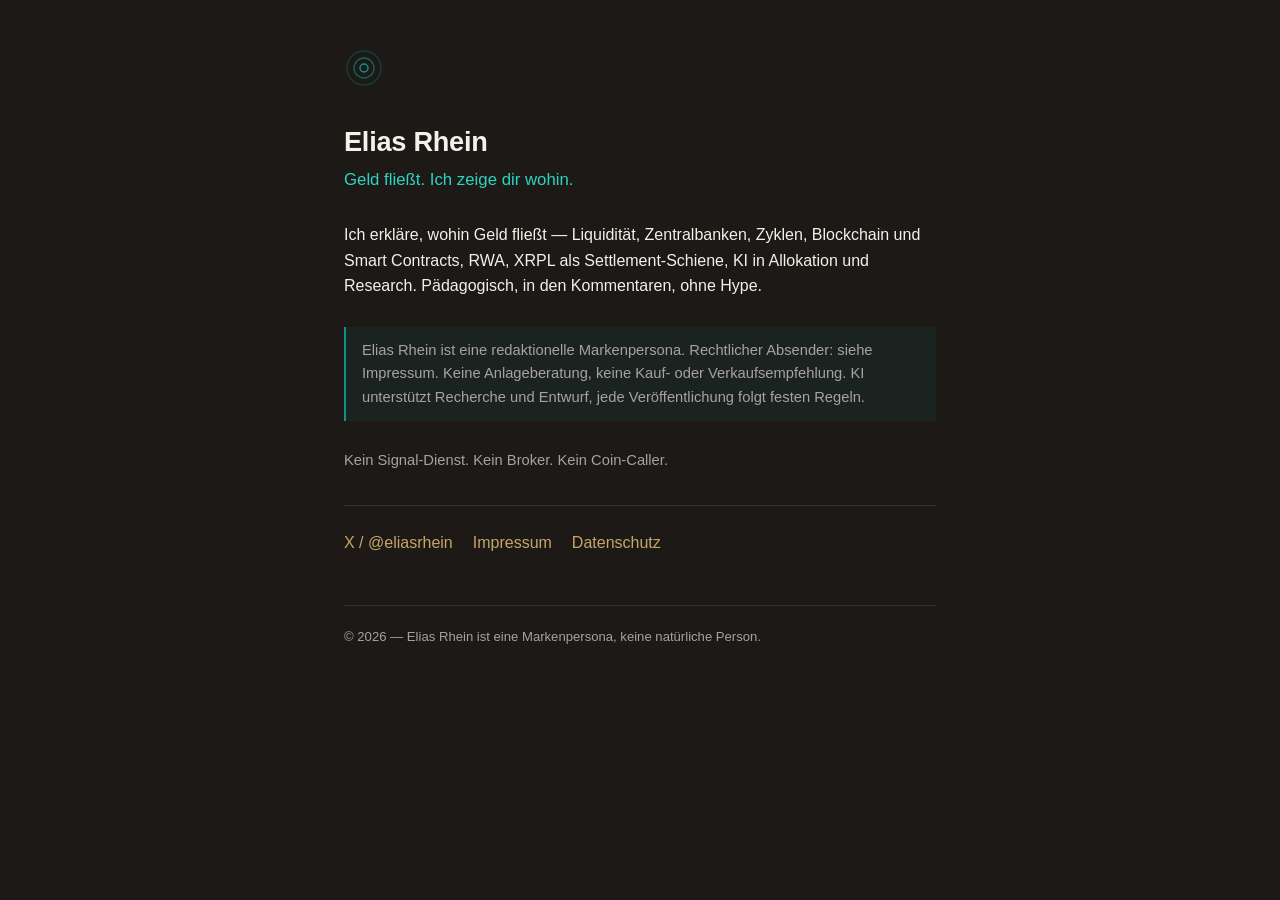
<file: docs/index.html>
<!doctype html>
<html lang="de">
<head>
<meta charset="utf-8">
<meta name="viewport" content="width=device-width, initial-scale=1">
<title>Elias Rhein</title>
<meta name="description" content="Elias Rhein erklärt den Geldstrom — Liquidität, Zyklen, Schienen, KI. Pädagogisch, ohne Anlageberatung.">
<link rel="stylesheet" href="assets/style.css">
</head>
<body>
<div class="wrap">

  <svg class="mark" viewBox="0 0 40 40" aria-hidden="true">
    <circle cx="20" cy="20" r="4"></circle>
    <circle cx="20" cy="20" r="10" opacity="0.6"></circle>
    <circle cx="20" cy="20" r="17" opacity="0.3"></circle>
  </svg>

  <h1>Elias Rhein</h1>
  <p class="tagline">Geld fließt. Ich zeige dir wohin.</p>

  <p>Ich erkläre, wohin Geld fließt — Liquidität, Zentralbanken, Zyklen, Blockchain und Smart Contracts,
  RWA, XRPL als Settlement-Schiene, KI in Allokation und Research. Pädagogisch, in den Kommentaren,
  ohne Hype.</p>

  <div class="disclosure">
    Elias Rhein ist eine redaktionelle Markenpersona. Rechtlicher Absender: siehe Impressum.
    Keine Anlageberatung, keine Kauf- oder Verkaufsempfehlung. KI unterstützt Recherche und Entwurf,
    jede Veröffentlichung folgt festen Regeln.
  </div>

  <p class="muted">Kein Signal-Dienst. Kein Broker. Kein Coin-Caller.</p>

  <div class="links">
    <a href="https://x.com/eliasrhein">X / @eliasrhein</a>
    <a href="impressum.html">Impressum</a>
    <a href="datenschutz.html">Datenschutz</a>
  </div>

  <footer>&copy; 2026 — Elias Rhein ist eine Markenpersona, keine natürliche Person.</footer>
</div>
</body>
</html>
</file>
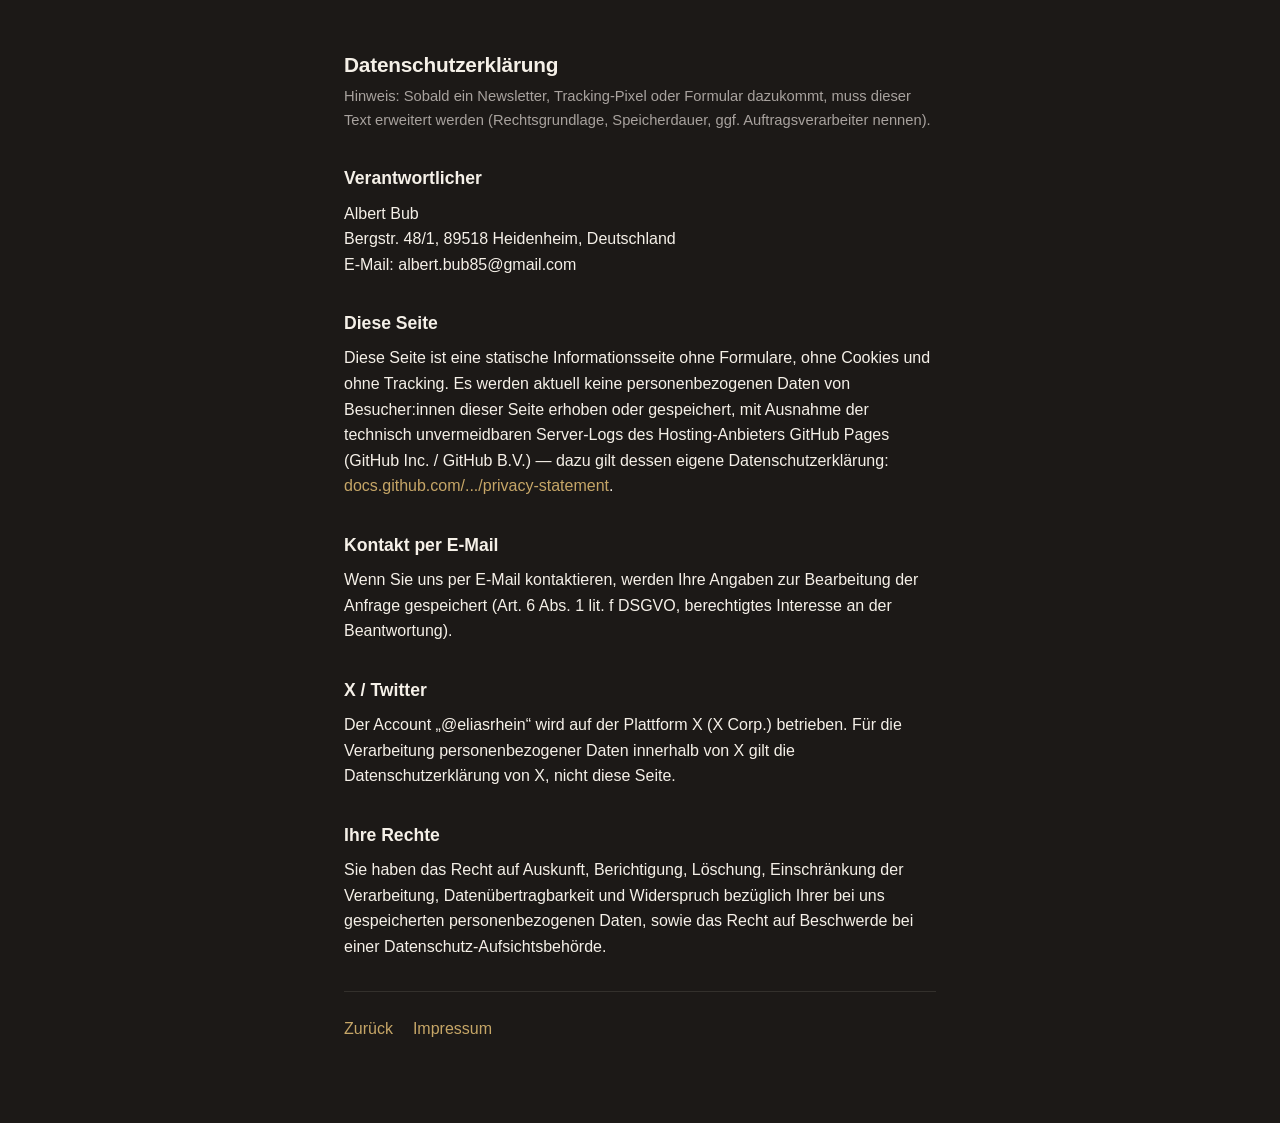
<file: docs/datenschutz.html>
<!doctype html>
<html lang="de">
<head>
<meta charset="utf-8">
<meta name="viewport" content="width=device-width, initial-scale=1">
<title>Datenschutz — Elias Rhein</title>
<link rel="stylesheet" href="assets/style.css">
</head>
<body>
<div class="wrap">
  <h1 style="font-size:1.3rem">Datenschutzerklärung</h1>

  <p class="muted">Hinweis: Sobald ein Newsletter, Tracking-Pixel oder Formular dazukommt, muss dieser
  Text erweitert werden (Rechtsgrundlage, Speicherdauer, ggf. Auftragsverarbeiter nennen).</p>

  <h2>Verantwortlicher</h2>
  <p>Albert Bub<br>
  Bergstr. 48/1, 89518 Heidenheim, Deutschland<br>
  E-Mail: albert.bub85@gmail.com</p>

  <h2>Diese Seite</h2>
  <p>Diese Seite ist eine statische Informationsseite ohne Formulare, ohne Cookies und ohne
  Tracking. Es werden aktuell keine personenbezogenen Daten von Besucher:innen dieser Seite
  erhoben oder gespeichert, mit Ausnahme der technisch unvermeidbaren Server-Logs des Hosting-Anbieters
  GitHub Pages (GitHub Inc. / GitHub B.V.) — dazu gilt dessen eigene Datenschutzerklärung:
  <a href="https://docs.github.com/en/site-policy/privacy-policies/github-general-privacy-statement" target="_blank" rel="noopener">docs.github.com/.../privacy-statement</a>.</p>

  <h2>Kontakt per E-Mail</h2>
  <p>Wenn Sie uns per E-Mail kontaktieren, werden Ihre Angaben zur Bearbeitung der Anfrage
  gespeichert (Art. 6 Abs. 1 lit. f DSGVO, berechtigtes Interesse an der Beantwortung).</p>

  <h2>X / Twitter</h2>
  <p>Der Account „@eliasrhein“ wird auf der Plattform X (X Corp.) betrieben. Für die Verarbeitung
  personenbezogener Daten innerhalb von X gilt die Datenschutzerklärung von X, nicht diese Seite.</p>

  <h2>Ihre Rechte</h2>
  <p>Sie haben das Recht auf Auskunft, Berichtigung, Löschung, Einschränkung der Verarbeitung,
  Datenübertragbarkeit und Widerspruch bezüglich Ihrer bei uns gespeicherten personenbezogenen Daten,
  sowie das Recht auf Beschwerde bei einer Datenschutz-Aufsichtsbehörde.</p>

  <div class="links">
    <a href="index.html">Zurück</a>
    <a href="impressum.html">Impressum</a>
  </div>
</div>
</body>
</html>
</file>
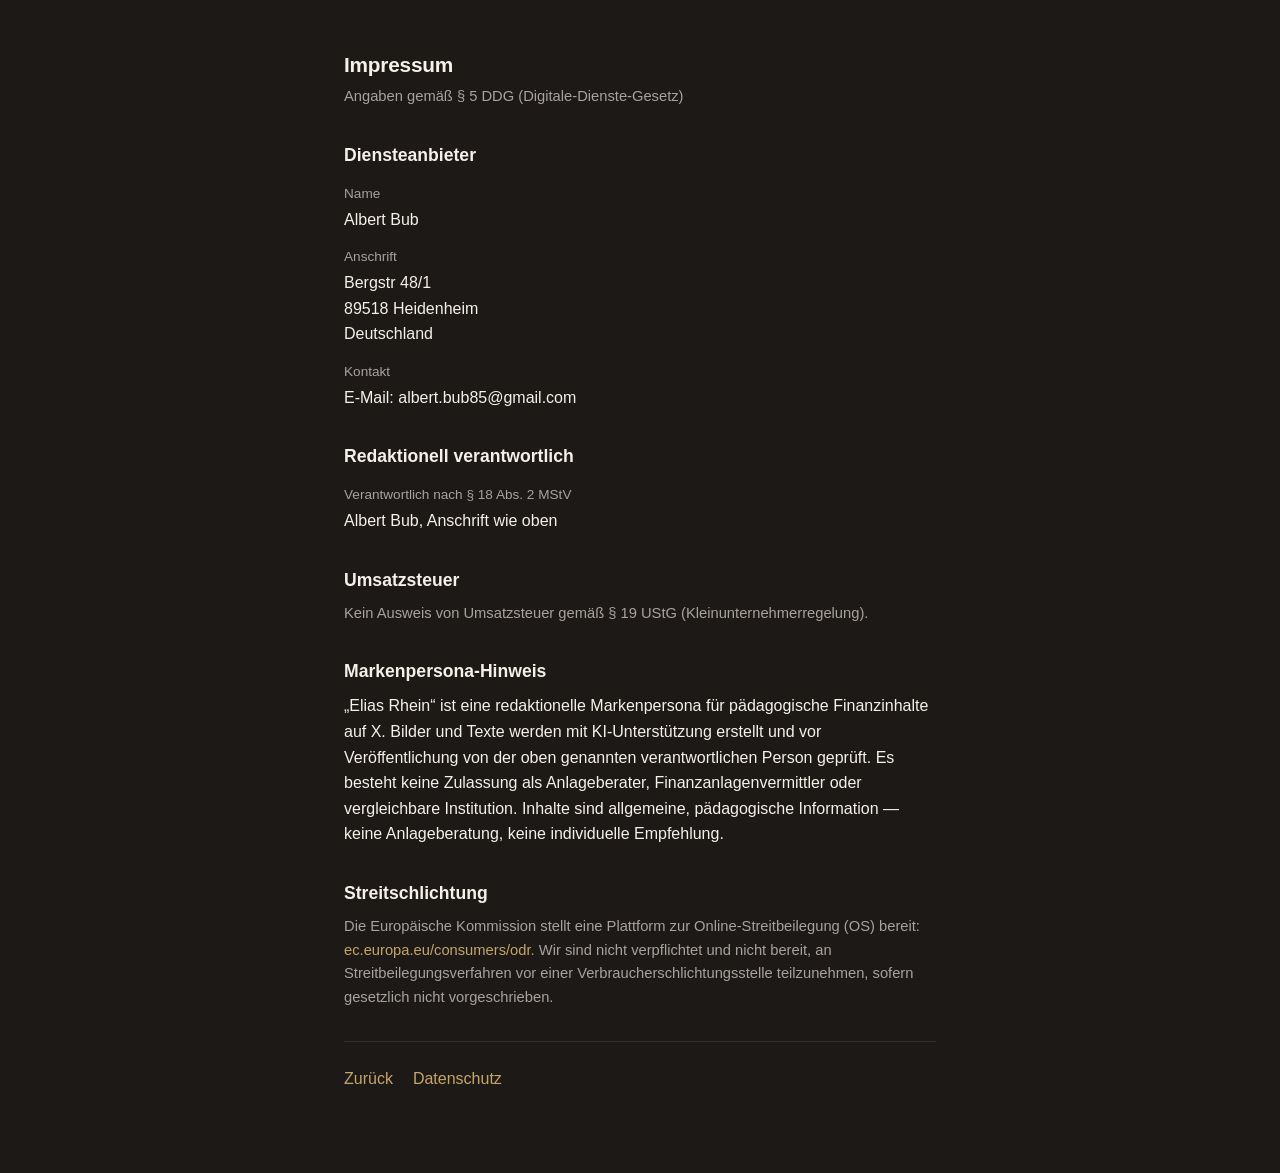
<file: docs/impressum.html>
<!doctype html>
<html lang="de">
<head>
<meta charset="utf-8">
<meta name="viewport" content="width=device-width, initial-scale=1">
<title>Impressum — Elias Rhein</title>
<link rel="stylesheet" href="assets/style.css">
</head>
<body>
<div class="wrap">
  <h1 style="font-size:1.3rem">Impressum</h1>
  <p class="muted">Angaben gemäß § 5 DDG (Digitale-Dienste-Gesetz)</p>

  <h2>Diensteanbieter</h2>
  <dl>
    <dt>Name</dt>
    <dd>Albert Bub</dd>
    <dt>Anschrift</dt>
    <dd>Bergstr 48/1<br>89518 Heidenheim<br>Deutschland</dd>
    <dt>Kontakt</dt>
    <dd>E-Mail: albert.bub85@gmail.com</dd>
  </dl>

  <h2>Redaktionell verantwortlich</h2>
  <dl>
    <dt>Verantwortlich nach § 18 Abs. 2 MStV</dt>
    <dd>Albert Bub, Anschrift wie oben</dd>
  </dl>

  <h2>Umsatzsteuer</h2>
  <p class="muted">Kein Ausweis von Umsatzsteuer gemäß § 19 UStG (Kleinunternehmerregelung).</p>

  <h2>Markenpersona-Hinweis</h2>
  <p>„Elias Rhein“ ist eine redaktionelle Markenpersona für pädagogische Finanzinhalte auf X.
  Bilder und Texte werden mit KI-Unterstützung erstellt und vor Veröffentlichung von der oben
  genannten verantwortlichen Person geprüft. Es besteht keine Zulassung als Anlageberater, Finanzanlagenvermittler
  oder vergleichbare Institution. Inhalte sind allgemeine, pädagogische Information — keine Anlageberatung,
  keine individuelle Empfehlung.</p>

  <h2>Streitschlichtung</h2>
  <p class="muted">Die Europäische Kommission stellt eine Plattform zur Online-Streitbeilegung (OS) bereit:
  <a href="https://ec.europa.eu/consumers/odr/" target="_blank" rel="noopener">ec.europa.eu/consumers/odr</a>.
  Wir sind nicht verpflichtet und nicht bereit, an Streitbeilegungsverfahren vor einer
  Verbraucherschlichtungsstelle teilzunehmen, sofern gesetzlich nicht vorgeschrieben.</p>

  <div class="links">
    <a href="index.html">Zurück</a>
    <a href="datenschutz.html">Datenschutz</a>
  </div>
</div>
</body>
</html>
</file>
<file: docs/assets/style.css>
:root {
  --charcoal: #1C1917;
  --cream: #F5F0E8;
  --teal: #0D9488;
  --teal-light: #2DD4BF;
  --gold: #C6A667;
  --stone: #A8A29E;
  --rule: #33302C;
}

* { box-sizing: border-box; }

html, body {
  margin: 0;
  padding: 0;
  background: var(--charcoal);
  color: var(--cream);
  font-family: -apple-system, BlinkMacSystemFont, "Inter", "Segoe UI", Roboto, sans-serif;
  line-height: 1.6;
}

.wrap {
  max-width: 640px;
  margin: 0 auto;
  padding: 48px 24px 80px;
}

.mark {
  width: 40px;
  height: 40px;
  margin-bottom: 24px;
}

.mark circle {
  fill: none;
  stroke: var(--teal);
  stroke-width: 1.4;
}

h1 {
  font-size: 1.7rem;
  font-weight: 700;
  letter-spacing: -0.01em;
  margin: 0 0 4px;
}

.tagline {
  color: var(--teal-light);
  font-size: 1.05rem;
  margin: 0 0 28px;
}

p {
  color: var(--cream);
  margin: 0 0 16px;
}

.muted {
  color: var(--stone);
  font-size: 0.92rem;
}

.disclosure {
  border-left: 2px solid var(--teal);
  padding: 12px 16px;
  margin: 28px 0;
  background: rgba(13, 148, 136, 0.08);
  font-size: 0.92rem;
  color: var(--stone);
}

.links {
  display: flex;
  gap: 20px;
  flex-wrap: wrap;
  margin-top: 32px;
  padding-top: 24px;
  border-top: 1px solid var(--rule);
}

a {
  color: var(--gold);
  text-decoration: none;
  border-bottom: 1px solid transparent;
}

a:hover {
  color: var(--teal-light);
  border-bottom-color: var(--teal-light);
}

.todo {
  margin: 32px 0;
  padding: 14px 16px;
  background: rgba(198, 166, 103, 0.1);
  border: 1px dashed var(--gold);
  border-radius: 4px;
  color: var(--gold);
  font-size: 0.88rem;
}

h2 {
  font-size: 1.1rem;
  color: var(--cream);
  margin: 32px 0 8px;
}

dl { margin: 0 0 24px; }
dt { color: var(--stone); font-size: 0.85rem; margin-top: 14px; }
dd { margin: 2px 0 0; }

footer {
  margin-top: 48px;
  padding-top: 20px;
  border-top: 1px solid var(--rule);
  color: var(--stone);
  font-size: 0.82rem;
}
</file>
